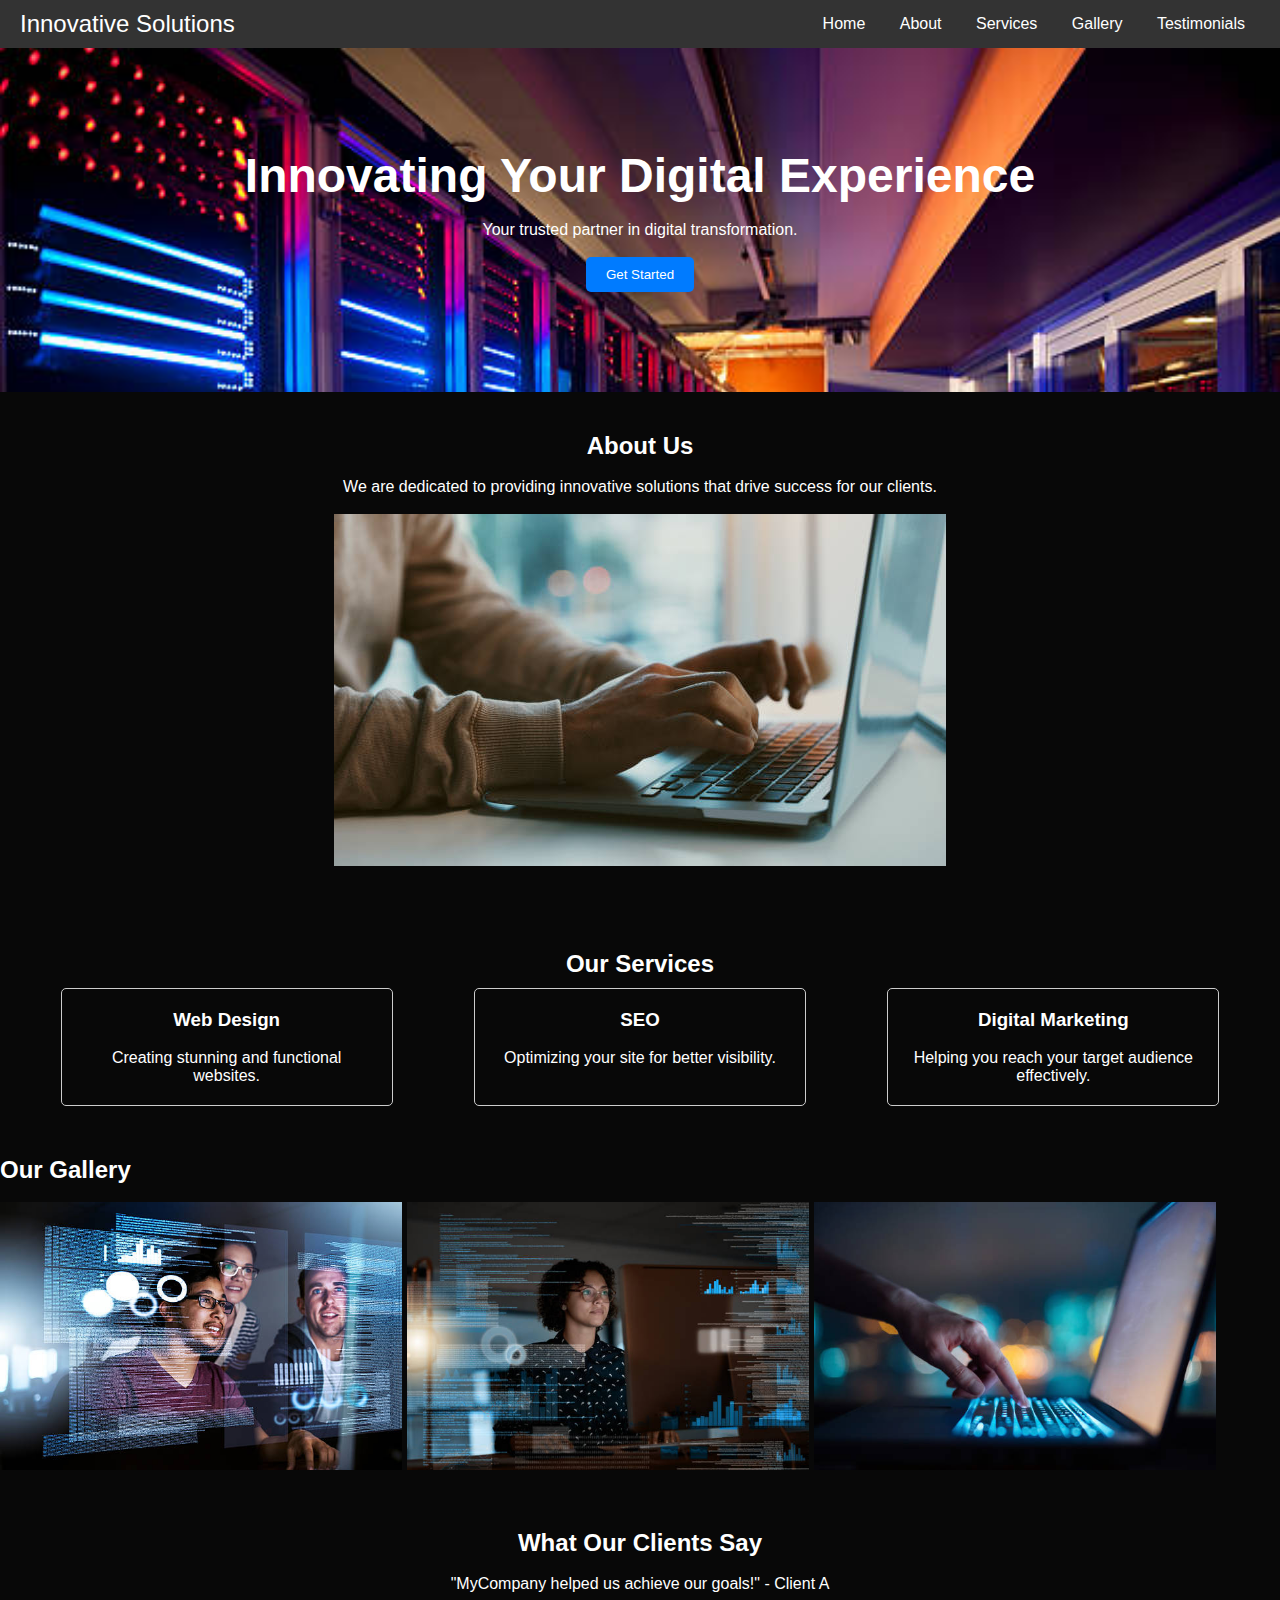
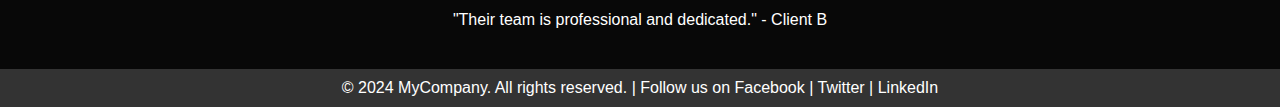
<file: index.html>
<!DOCTYPE html>
<html lang="en">
<head>
    <meta charset="UTF-8">
    <meta name="viewport" content="width=device-width, initial-scale=1.0">
    <link rel="stylesheet" href="styles.css">
    <title>Navigation Bar</title>
</head>
<body>
    <header>
        <nav class="navbar" id="navbar">
            <div class="logo">Innovative Solutions</div>
            <div class="menu-icon" onclick="toggleMenu()">
                <div class="bar"></div>
                <div class="bar"></div>
                <div class="bar"></div>
            </div>
            <ul class="nav-links hide">
                <li><a href="#home">Home</a></li>
                <li><a href="#about">About</a></li>
                <li><a href="#services">Services</a></li>
                <li><a href="#gallery">Gallery</a></li>
                <li><a href="#testimonials">Testimonials</a></li>
            </ul>
        </nav>
    </header>

    <section id="home" class="hero">
        <h1>Innovating Your Digital Experience</h1><br>
        <p>Your trusted partner in digital transformation.</p><br>
        <button onclick="window.location.href='#services'">Get Started</button>
    </section>

    <section id="about">
        <h2>About Us</h2><br>
        <p>We are dedicated to providing innovative solutions that drive success for our clients.</p><br>
        <img src="gettyimages-1352603244-612x612.jpg" alt="Our Team" />
    </section>

    <section id="services">
        <h2>Our Services</h2>
        <div class="service-cards">
            <div class="card">
                <h3>Web Design</h3><br>
                <p>Creating stunning and functional websites.</p>
            </div>
            <div class="card">
                <h3>SEO</h3><br>
                <p>Optimizing your site for better visibility.</p>
            </div>
            <div class="card">
                <h3>Digital Marketing</h3><br>
                <p>Helping you reach your target audience effectively.</p>
            </div>
        </div>
    </section>

    <section id="gallery">
        <h2>Our Gallery</h2><br>
        <div class="portfolio-gallery">
            <!-- Replace with actual project images -->
            <img src="gettyimages-616902766-612x612.jpg" alt="Project 1" />
            <img src="gettyimages-1010593510-612x612.jpg" alt="Project 2" />
            <img src="gettyimages-1400563623-612x612.jpg" alt="Project 3" />
        </div>
    </section>

    <section id="testimonials">
        <h2>What Our Clients Say</h2><br>
        <blockquote>"MyCompany helped us achieve our goals!" - Client A</blockquote><br>
        <blockquote>"Their team is professional and dedicated." - Client B</blockquote>
    </section>



    <footer>
        &copy; 2024 MyCompany. All rights reserved.
        | Follow us on 
        <!-- Add social media links -->
        Facebook | Twitter | LinkedIn
    </footer>

    <!-- JavaScript -->
    <script src="script.js"></script>

</body>
</html>
</file>
<file: styles.css>
* {
    margin: 0;
    padding: 0;
    box-sizing: border-box;
}

body {
    font-family: Arial, sans-serif;
    background-color: #080808;
    color: white;
}

header {
    background-color: #333;
}

.navbar {
    display: flex;
    justify-content: space-between;
    align-items: center;
    padding: 10px 20px;
}

.logo {
    color: white;
    font-size: 24px;
}

.nav-links {
    list-style-type: none;
}

.nav-links li {
    display: inline-block;
}

.nav-links a {
    color: white;
    text-decoration: none;
    padding: 10px 15px;
}

.menu-icon {
    display: none;
    flex-direction: column;
    cursor: pointer;
}

.bar {
    height: 3px;
    width: 25px;
    background-color: white;
    margin: 3px 0;
}

.hero {
    background-image: url('gettyimages-147456329-612x612.jpg'); 
    background-size: cover;
    color: white;
    text-align: center;
    padding: 100px 20px;
}

.hero h1 {
   font-size: 48px; 
}

.hero button {
   padding: 10px 20px; 
   background-color: #007BFF; 
   color: white; 
   border: none; 
   cursor: pointer; 
   border-radius: 5px; 
}

#about,
#services,
#portfolio,
#testimonials,
#blog,
#contact {
   padding: 40px 20px; 
   text-align: center; 
}

.service-cards {
   display: flex; 
   justify-content: space-around; 
   flex-wrap: wrap; 
}

.card {
   border: 1px solid #ccc; 
   border-radius: 5px; 
   padding: 20px; 
   margin: 10px; 
   width: calc(30% - 40px); 
}

.portfolio-gallery img {
   width: calc(33% - 20px); 
   margin-bottom: 15px; 
}

footer {
   background-color: #333; 
   color: white; 
   text-align: center; 
   padding: 10px 0; 
}

/* Responsive Styles */
@media (max-width: 768px) {
   .nav-links {
       display: none; 
       flex-direction: column;
       position: absolute; 
       top: 60px; 
       left: 0; 
       width: 100%; 
       background-color: #333; 
       z-index: 1; 
   }

   .nav-links.show {
       display: flex; 
   }

   .menu-icon {
       display: flex; 
   }

   .nav-links li {
       display: block; 
       text-align: center; 
       width: 100%; 
   }

   .service-cards .card,
   .portfolio-gallery img {
       width: calc(100% - 40px);
       margin-bottom: 15px; 
   }
}
</file>
